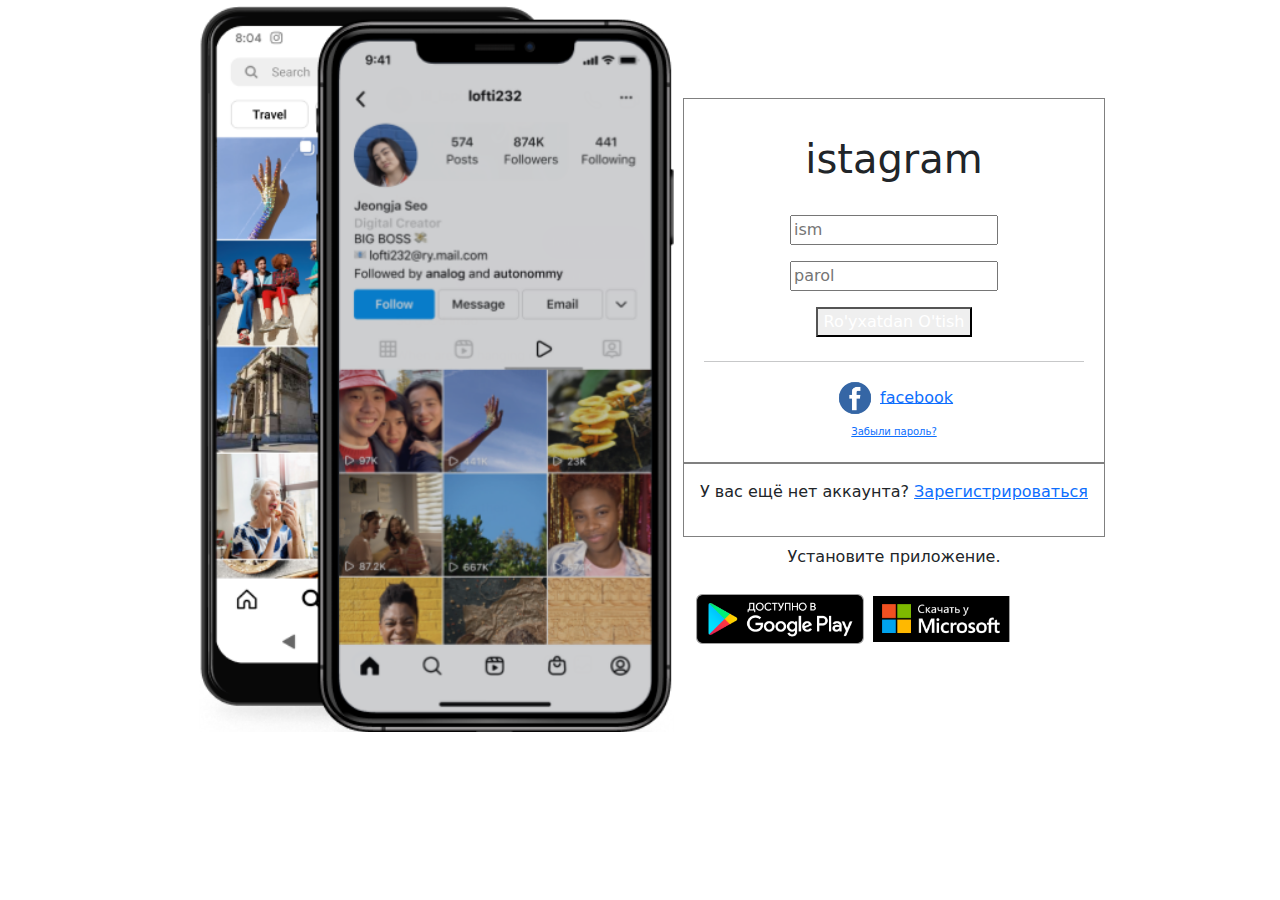
<file: index.html>
<!DOCTYPE html>
<html lang="en">

<head>
    <meta charset="UTF-8">
    <meta name="viewport" content="width=device-width, initial-scale=1.0">
    <title>Document</title>
    <link rel="stylesheet" href="./steyles.css">
    <link href="https://cdn.jsdelivr.net/npm/bootstrap@5.3.3/dist/css/bootstrap.min.css" rel="stylesheet"
        integrity="sha384-QWTKZyjpPEjISv5WaRU9OFeRpok6YctnYmDr5pNlyT2bRjXh0JMhjY6hW+ALEwIH" crossorigin="anonymous">
</head>

<body class="container">

    <div class="main">
        <div class="quti1">
            <img src="./Аннотация 2024-08-15 105633.png" alt="">
        </div>

        <div class=" ">
            <div class="quti2">
                <h1 class="p-3">istagram</h1>
                <input type="text" id="username" name="username" required placeholder="ism" class="m-2"><br>
                <input type="password" id="password" name="password" required placeholder="parol" class="m-2"><br>
                <button type="submit" class="box1 m-2 text-white ">Ro'yxatdan O'tish</button>
                <hr>
                <img src="./kisspng-social-media-facebook-computer-icons-linkedin-logo-facebook-icon-5aba7f669c0a94.0492483615221717506392.png"
                    alt="" width="40px">
                <a
                    href="https://www.facebook.com/login.php?skip_api_login=1&api_key=124024574287414&kid_directed_site=0&app_id=124024574287414&signed_next=1&next=https%3A%2F%2Fwww.facebook.com%2Fdialog%2Foauth%3Fclient_id%3D124024574287414%26locale%3Dru_RU%26redirect_uri%3Dhttps%253A%252F%252Fwww.instagram.com%252Faccounts%252Fsignup%252F%26response_type%3Dcode%252Cgranted_scopes%26scope%3Demail%26state%3D%257B%2522fbLoginKey%2522%253A%252216vyzxu1rjrljtnsl2w8evusw810a53pb1cectbl116q24o46ruub%2522%252C%2522fbLoginReturnURL%2522%253A%2522%252Ffxcal%252Fdisclosure%252F%253Fnext%253D%25252F%2522%257D%26ret%3Dlogin%26fbapp_pres%3D0%26logger_id%3D07ae6561-385d-429d-9d6e-aadaf11d3720%26tp%3Dunspecified&cancel_url=https%3A%2F%2Fwww.instagram.com%2Faccounts%2Fsignup%2F%3Ferror%3Daccess_denied%26error_code%3D200%26error_description%3DPermissions%2Berror%26error_reason%3Duser_denied%26state%3D%257B%2522fbLoginKey%2522%253A%252216vyzxu1rjrljtnsl2w8evusw810a53pb1cectbl116q24o46ruub%2522%252C%2522fbLoginReturnURL%2522%253A%2522%252Ffxcal%252Fdisclosure%252F%253Fnext%253D%25252F%2522%257D%23_%3D_&display=page&locale=ru_RU&pl_dbl=0">facebook</a><br>
                <a href="" class="info1 ">Забыли пароль?</a>
            </div>

            <div class="quti_bola p-3  >
                <div class="info5">
                    <p>У вас ещё нет аккаунта? <a href="https://www.instagram.com/accounts/emailsignup/">Зарегистрироваться</a> </p>
                    
                </div>
                <p class="text-center p-2">Установите приложение.</p>
                <img src="./Аннотация 2024-08-15 120113.png" alt="">
                <img src="./Аннотация 2024-08-15 120131.png" alt="">

            </div>
            
    

            
        </div>

     


</body>

</html>
</file>
<file: steyles.css>
body {
    font-family: Arial, sans-serif;
    background-color: #f5f5f5;
}

.main {
    display: flex;
    justify-content: center;
    align-items: center;
}


.form-wrapper {
    background-color: #fff;
    padding: 20px;
    border-radius: 8px;
    box-shadow: 0 0 10px rgba(0, 0, 0, 0.1);
    width: 100%;
    max-width: 400px;
    box-sizing: border-box;
}


h1 {
    text-align: center; 
    margin-bottom: 20px;
    color: #333;
}


.signup-form {
    display: flex;
    flex-direction: column;
}


.signup-form label {
    margin-bottom: 5px;
    color: #555;
}

.signup-form input {
    padding: 10px;
    margin-bottom: 15px;
    border: 1px solid #ddd;
    border-radius: 4px;
}


.signup-form button {
    padding: 10px;
    background-color: #3897f0;
    color: #fff;
    border: none;
    border-radius: 4px;
    cursor: pointer;
    font-size: 16px;
}

.box1:hover {
    background-color: #2a76d2;
    transition: 1s;
}

.quti2 {
    border: solid gray 1px;
    padding: 20px;
    text-align: center;

}

.info1 {
    font-size: 10px;
    text-align: center;
}

.info5 {
    border: solid gray 1px;
}


.quti_bola {
    border: solid gray 1px;
    padding: 450px 50px;
}
</file>
